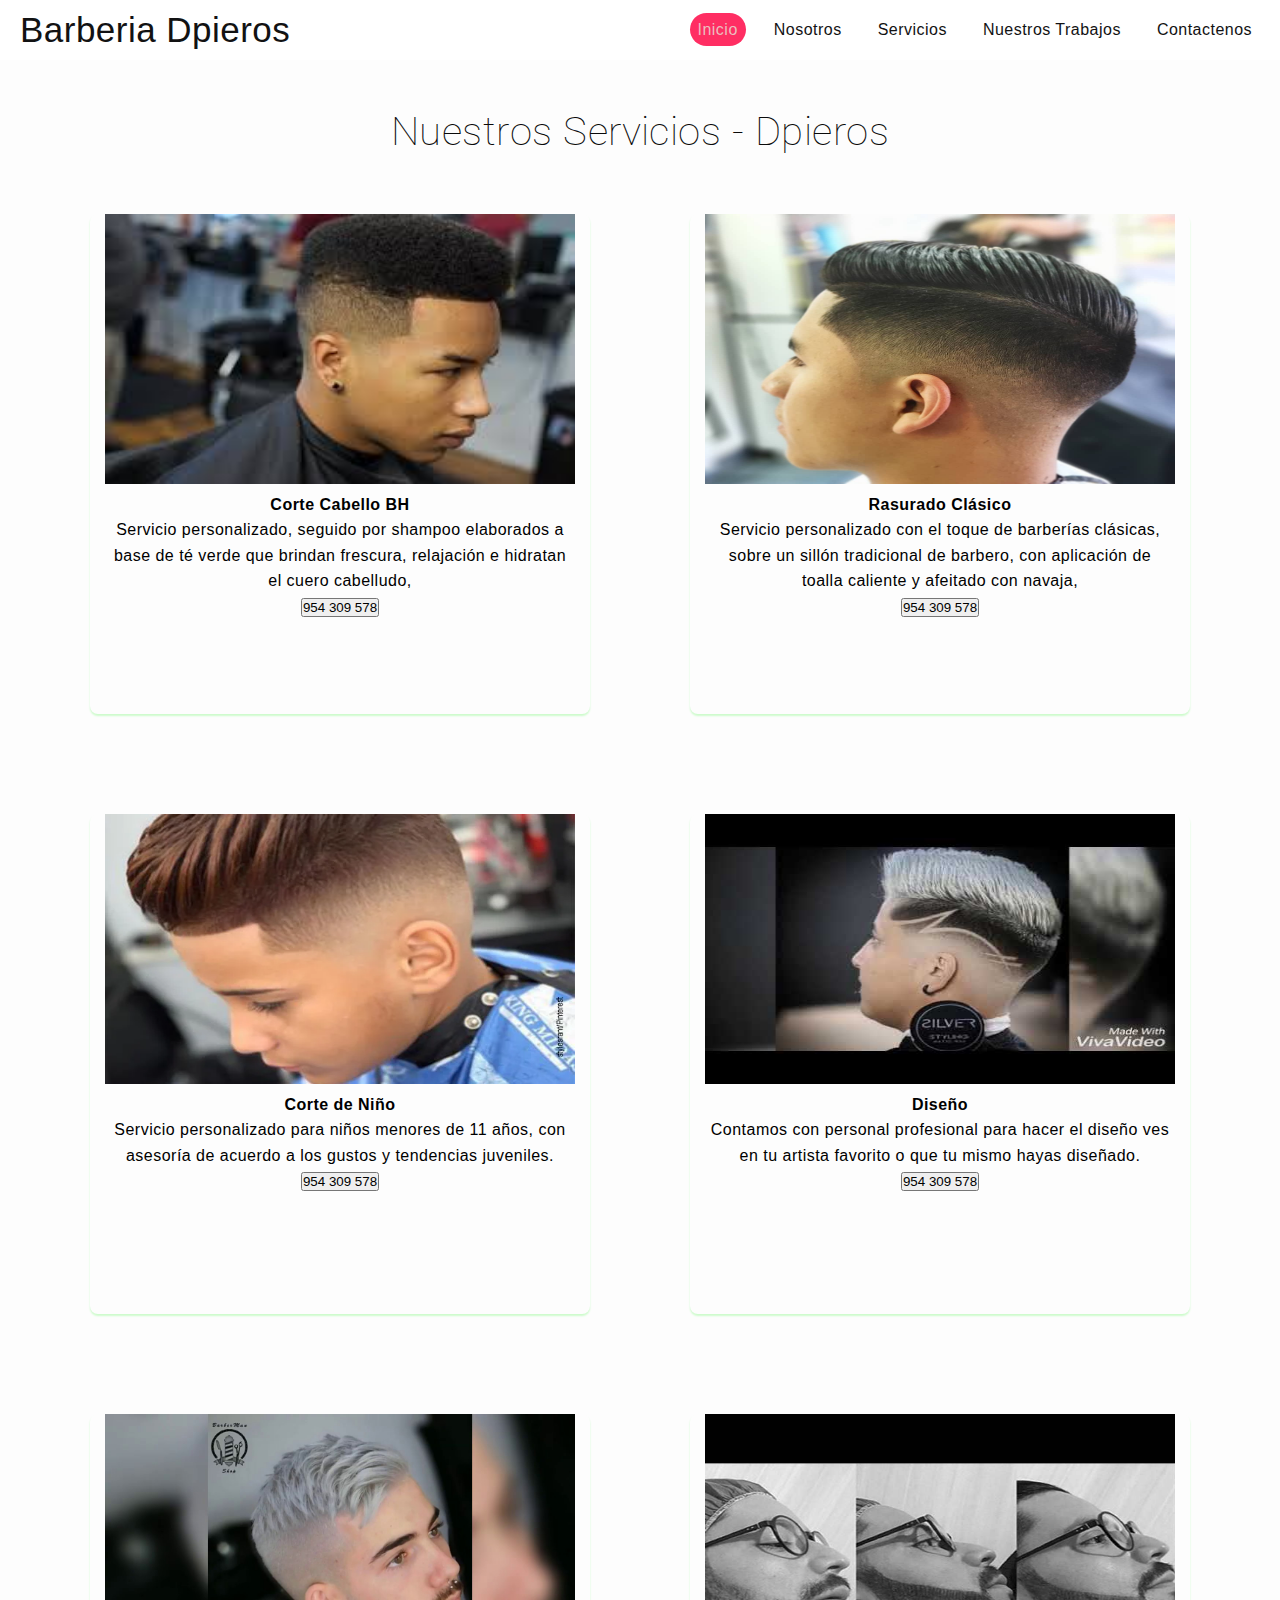
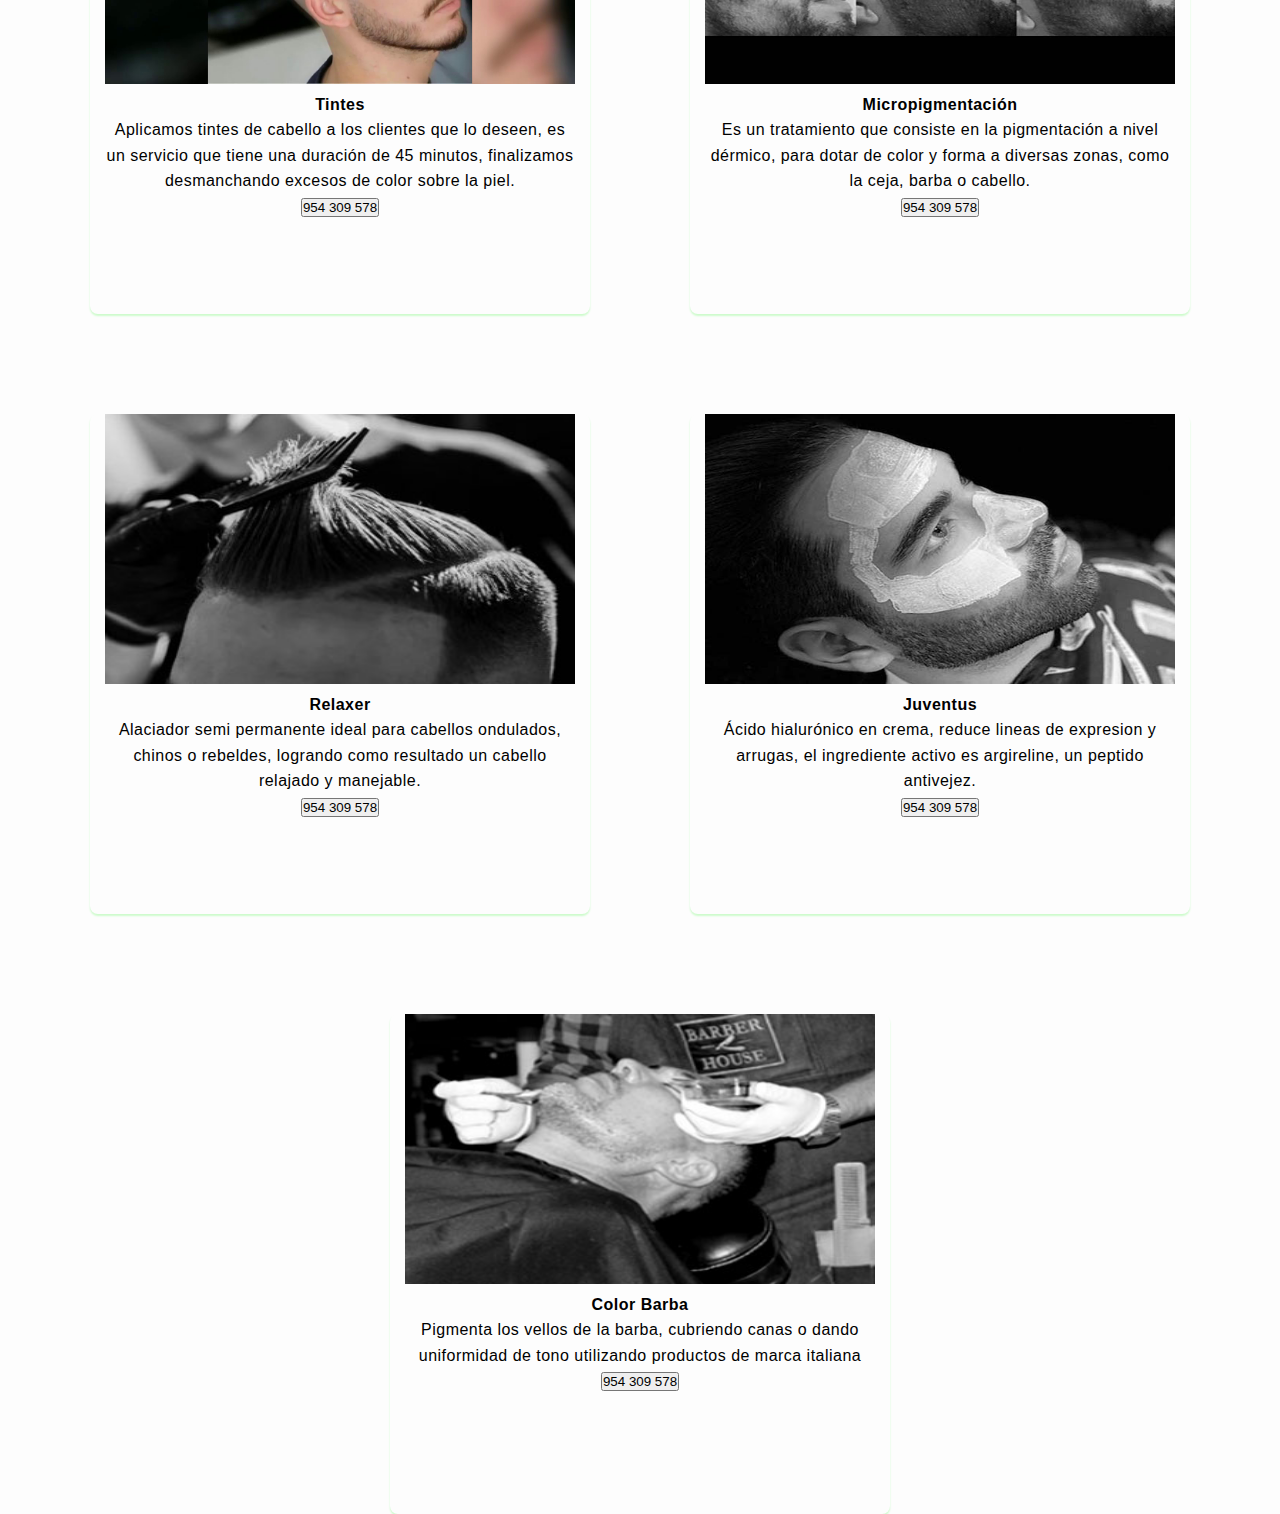
<file: paginashtml/Servicios.html>
<!DOCTYPE html>
<html lang="en">
<head>
    <meta charset="UTF-8">
    <meta http-equiv="X-UA-Compatible" content="IE=edge">
    <meta name="viewport" content="width=device-width, initial-scale=1.0">
    <title>Servicios</title>

    <link rel="stylesheet" href="estilosservicios.css">
    <link rel="stylesheet" href="styles.css">
    <meta name="viewport" content="width=device-width, user-scalable=no, initial-scale=1.0, maximum-scale=1.0, minimum-scale=1.0">

</head>
<body>
    

    
  <!-- Ir Arriba -->
  <div class="go-top">
    <span class="fas fa-angle-up"></span>
  </div>

    <!-- Menu de Navegacion -->
    <header id="header">
    <nav class="menu">
     <div class="logo-box">
       <h1><a href="#">Barberia Dpieros</a></h1>
       <span class="btn-menu"><i class="fas fa-bars"></i></span>
     </div>
     
     <div class="list-container">
        <ul class="lists">
            <li><a href="D:\SEXTO SEEMESTRE\PROGRAMACION WEB\segunda unidad\TRABAJO  FINAL3\oscarweb-master/index.html" class="active">Inicio</a></li>
            <li><a href="#nosotros">Nosotros</a></li>
            <li ><a href="#">Servicios</a></li>
            <li><a href="D:\SEXTO SEEMESTRE\PROGRAMACION WEB\segunda unidad\TRABAJO  FINAL3\oscarweb-master\paginashtml\Nuestros Trabajos.html">Nuestros Trabajos</a></li>
            <li><a href="D:\SEXTO SEEMESTRE\PROGRAMACION WEB\segunda unidad\TRABAJO  FINAL3\oscarweb-master\paginashtml\Contactenos.html">Contactenos</a></li>
        </ul>
     </div>
    </nav>




    <h1 class="title">Nuestros Servicios - Dpieros</h1>
    
    <div class="container">
        
       
        <div class="card">
            
                <div class="welcome">
            <img src="imgen/img1.jpg" height="200">
            <h4>Corte Cabello BH</h4>
            <p>Servicio personalizado, seguido por shampoo elaborados a base de té verde que brindan frescura, relajación e hidratan el cuero cabelludo,</p>
           
                    <button id="abajo">954 309 578 </button>
                    </div>
                    
        </div>
        
        <div class="card">
            <img src="imgen/img2.jpg">
            <h4>Rasurado Clásico</h4>
            <p>Servicio personalizado con el toque de barberías clásicas, sobre un sillón tradicional de barbero, con aplicación de toalla caliente y afeitado con navaja,</p>
            <button id="abajo">954 309 578 </button>
        </div>
        
        <div class="card">
            <img src="imgen/img3.jpg">
            <h4>Corte de Niño</h4>
            <p>Servicio personalizado para niños menores de 11 años, con asesoría de acuerdo a los gustos y tendencias juveniles.</p>
            <button id="abajo">954 309 578 </button>
        </div>
        
        <div class="card">
            <img src="imgen/img4.jpg">
            <h4>Diseño</h4>
            <p>Contamos con personal profesional para hacer el diseño ves en tu artista favorito o que tu mismo hayas diseñado.</p>
            <button id="abajo">954 309 578 </button>
        </div>
        <div class="card">
            <img src="imgen/img5.jpg">
            <h4>Tintes</h4>
            <p>Aplicamos tintes de cabello a los clientes que lo deseen, es un servicio que tiene una duración de 45 minutos, finalizamos desmanchando excesos de color sobre la piel.</p>
            <button id="abajo">954 309 578 </button>
        </div>
        <div class="card">
            <img src="imgen/img6.jpg">
            <h4>Micropigmentación</h4>
            <p>Es un tratamiento que consiste en la pigmentación a nivel dérmico, para dotar de color y forma a diversas zonas, como la ceja, barba o cabello.</p>
            <button id="abajo">954 309 578 </button>
        </div>
        <div class="card">
            <img src="imgen/img7.jpg">
            <h4>Relaxer</h4>
            <p>Alaciador semi permanente ideal para cabellos ondulados, chinos o rebeldes, logrando como resultado un cabello relajado y manejable.</p>
            <button id="abajo">954 309 578 </button>
        </div>
        <div class="card">
            <img src="imgen/img8.jpg">
            <h4>Juventus</h4>
            <p>Ácido hialurónico en crema, reduce lineas de expresion y arrugas, el ingrediente activo es argireline, un peptido antivejez.</p>
            <button id="abajo">954 309 578 </button>
        </div>
        <div class="card">
            <img src="imgen/img9.jpg">
            <h4>Color Barba</h4>
            <p>Pigmenta los vellos de la barba, cubriendo canas o dando uniformidad de tono utilizando productos de marca italiana</p>
            <button id="abajo">954 309 578 </button>
        </div>

    </div>
   






</body>
</html>
</file>
<file: paginashtml/estilosservicios.css>
@import url('https://fonts.googleapis.com/css?family=Open+Sans|Roboto');


html, body{
    margin: 0;
    padding: 0;
}

body{
    width: 100%;
    height: 100%;
    font-family: sans-serif;
    letter-spacing: 0.03em;
    line-height: 1.6;
    font-family: 'Open Sans', sans-serif;
}

.title{
    text-align: center;
    font-size: 40px;
    color: #0a0a0a;
    margin-top: 100px;
    font-weight: 100;
    font-family: 'Roboto', sans-serif;
}


.container{
    width: 100%;
    max-width: 1200px;
    height: 660px;
    display: flex;
    flex-wrap: wrap;
    justify-content: center;
    margin: auto;
}

.container .card{
    width: 500px;
    height: 500px;
    border-radius: 8px;
    box-shadow: 0 2px 2px rgba(16, 245, 9, 0.2);
    overflow: hidden;
    margin: 50px;
    text-align: center;
    transition: all 0.25s;
}

.container .card:hover{
    transform: translateY(-60px);
    box-shadow: 0 12px 16px rgba(241, 40, 4, 0.2);
}

.container .card img{
    width: 470px;
    height: 270px;
}


.container .card h4{
    font-weight: 600;
}

.container .card p{
    padding: 0 1rem;
    font-size: 16px;
    font-weight: 300;
}

.container .card a {
    font-weight: 1000;
    text-decoration: none;
    color: #34db34;
}
* IMG Header **/
 .img-header{
     position: relative;
     width: 100%;
     height: 100vh;
     background:url(img/header.jpg);
     background-attachment: fixed;
     background-position: center;
     background-size: cover;
 }
</file>
<file: paginashtml/styles.css>
:root{
   --red:#ff2e63;
   --black:#121213;
   --blue:#08d9d6;
   --white:#f0aeae;
   --title:35px;
   --text:19px;
}

*{
    margin:0;
    padding: 0;
    box-sizing: border-box;
}
body{
    background: rgb(253, 253, 253);
    overflow-x: hidden;
    font-family: 'Red Hat Text', sans-serif;
}
.go-top{
    position: fixed;
    bottom: 100px;
    right: -100%;
    width: 50px;
    height: 50px;
    background: #fff;
    border:2px solid var(--red);
    display: flex;
    justify-content: center;
    align-items: center;
    cursor: pointer;
    z-index: 1000;
    transition: 0.5s;
}
.go-top:hover{
    background: var(--red);
    color:#fff;
    border: 2px solid var(--white);
}
.go-top:hover span{color:var(--white);}

.go-top > span{
   font-size: 30px;
   color: var(--black);
}


/** Skew **/
.skew-abajo{
    position: absolute;
	bottom: 0;
	left: 0;
	border-width: 0 0 10vh 100vw;
	border-style: solid;
	border-color: transparent transparent #fff transparent;
}
.skew-arriba{
    position: absolute;
	top: 0;
	left: 0;
	border-width: 10vh 100vw 0 0;
	border-style: solid;
	border-color: #fff transparent transparent transparent;
	z-index: 10;
}

/** Navegation Menu **/
#header{
    position: relative;
    width: 100%;
}
.menu{
    position: fixed;
    top:0;
    left: 0;
    width: 100%;
    height: 60px;
    background: #fff;;

    display: flex;
    justify-content: space-between;
    align-items: center;
    z-index: 9999;
}
.menu .logo-box{margin-left: 20px;}
.menu .logo-box h1 a{
    text-decoration: none;
    font-size: var(--title);
    font-weight: 400;
    color:var(--black);
}
.menu .list-container{margin-right: 10px;}
.menu .list-container ul{display: flex;}
.menu .list-container ul li{list-style: none;}
.menu .list-container ul li a{
    text-decoration: none;
    margin: 0px 10px;
    padding:8px;
    color: var(--black);
    border-radius: 24px;
    transition: 0.3s;
    font-size: 16px;
}
.menu .list-container ul li a.active{
    background: var(--red);
    color:rgb(236, 190, 190);
}
.menu .list-container ul li a:hover{
    background: var(--red);
    color:rgb(235, 203, 203);
}

.btn-menu > .fa-bars{
    display: none;
}

@media only screen and (max-width:900px){
    .btn-menu > .fa-bars{
        display: block;
        position:absolute;
        right: 30px;
        top: 20px;
        font-size: 28px;
        color: var(--black);
        transition: 0.5s;
        cursor: pointer;
    }
    .btn-menu > .fa-times{color: var(--red);}
    .btn-menu > .fa-bars:hover{color:var(--red);}
    .menu .logo-box{margin-left: 30px;}
    .menu .list-container{
        position: fixed;
        top:60px;
        left:-100%;
        background:rgb(243, 184, 184);
        width: 100%;
        height: calc(100vh - 60px);
    }
    .menu .list-container .lists{
        width: 100%;
        height: 100%;
        display: flex;
        justify-content: center;
        align-items: center;
        flex-direction: column;
        border-top:4px solid var(--red);
    }
    .menu .list-container ul li{
        width: 90%;
        border-bottom: 2px solid var(--black);
        display: flex;
        justify-content: center;
    }
    .menu .list-container ul li a{
        font-size: 20px;
        text-align: center;
        padding:12px 0px;
    }
    .menu .list-container ul li a.active{
        background: none;
        color:var(--red);
    }
    .menu .list-container ul li a:hover{
        background: none;
        color:var(--red);
    }
}

/** Navegation Menu **/

/** IMG Header **/
.img-header{
    position: relative;
    width: 100%;
    height: 100vh;
    background:url(img/header.jpg);
    background-attachment: fixed;
    background-position: center;
    background-size: cover;
}
.img-header .welcome{
    position: absolute;
    top: 0;
    left: 0;
    width: 100%;
    height: 100%;
    background: rgba(0,0,0,0.6);

    display: flex;
    justify-content: center;
    align-items: center;
    flex-direction: column;
}
.img-header .welcome h1{
    font-size: 50px;
    color:#fff;
    font-weight: 200;
}
.img-header .welcome hr{
    width: 400px;
    height: 2px;
    background: #fff;
    border: none;
    margin-top: 5px;
}
.img-header .welcome p{
    font-size: 20px;
    color: #fff;
    margin-top: 20px;
}
.img-header .welcome > button{
    width: 170px;
    height: 40px;
    background: var(--red);
    border-radius: 24px;
    border:none;
    outline: none;
    font-size: 22px;
    color: #fff;
    text-align: center;
    margin-top: 20px;
    cursor: pointer;
    transition: 0.5s;
}
.img-header .welcome > button:hover{
    background:var(--blue);
}

@media only screen and (max-width:773px ){
    .img-header .welcome h1{font-size: 40px;}
    .img-header .welcome > button{width: 130px; font-size: 20px;}
}
@media only screen and (max-width:590px){
    .img-header .welcome h1{font-size: 30px;}
    .img-header .welcome hr{width: 100px;}
    .img-header .welcome p{font-size: 17px;}
    .img-header .welcome > button{width: 100px; font-size: 17px;}
}

/** Acerca de Nosotros **/
.acerca-de{
    width: 100%;
    margin-top: 40px;
}
.acerca-de .info-container{
    width: 80%;
    margin:auto;
    display: flow-root;
    justify-content: center;
    flex-direction: column;
}
.acerca-de .info-container h1{
    font-size: 50px;
    font-weight: 400;
    color: var(--black);
    text-align: center;
    margin-bottom: 20px;
}
.acerca-de .info-container p{
    text-align: center;
    font-size: 17px;
    color: var(--black);
    line-height: 35px;
    margin:10px 0px;
}
.acerca-de .info-container .about-gallery{
    width: 100%;
    display: flex;
    justify-content: center;
    margin: 50px 0px;
}
.acerca-de .info-container .about-gallery img{
    width: calc(33.333% - 10px);
    height: 300px;
    margin: 10px 10px;
    object-fit: cover;
    border-radius: 10px;
    cursor: pointer;
}
.acerca-de .info-container .about-more{
    width: 100%;
    display: flex;
    justify-content: center;
}
.acerca-de .info-container .about-more button{
    width: 120px;
    height: 40px;
    text-align: center;
    line-height: 40px;
    font-size: 20px;
    background: var(--red);
    border: none;
    outline: none;
    border-radius: 20px;
    color: #fff;
    cursor: pointer;
    transition: 0.5s;
}
.acerca-de .info-container .about-more button:hover{background: var(--blue);}

@media only screen and (max-width:773px){
    .acerca-de .info-container .about-gallery{flex-direction: column;}
    .acerca-de .info-container .about-gallery img{width: 100%;}
}
@media only screen and (max-width:590px){
    .acerca-de .info-container h1{font-size: 30px;}
    .acerca-de .info-container p{font-size: 15px;}
}

/** Nuestros proyectos **/
.our-projects{
    position: relative;
    width: 100%;
    height: 100%; 
    background: url(../img/img-2.jpg);
    background-attachment:fixed;
    background-position: center;
    background-size: cover;
    margin-top: 100px;
}
.our-projects .deg-background{
    position:absolute;
    top: 0;
    left: 0;
    width: 100%;
    height: 100%;
    background:rgba(0,0,0,0.8);
}
.our-projects .ejeZproject{
    position: relative;
    width: 100%;
    height: 100%;
}
.our-projects .container-project{
    width: 90%;
    margin:auto;
    padding-top: 100px;
}
.our-projects .container-project .project-title{
    border:2px solid #fff;
    padding:10px;
    text-align: center;
    width: 50%;
    margin: auto;
}
.our-projects .container-project .project-title h2{
    font-size: 40px;
    color: #fff;
    font-weight: normal;
}
.our-projects .container-project .project-title hr{
   background:#fff;
   width: 50%;
   height: 3px;
   margin: 10px auto;
}
.our-projects .container-project .project-img{
    width: 100%;
    display: flex;
    justify-content: center;
    flex-wrap: wrap;
    margin-top: 80px;
    padding-bottom: 100px;
}
.our-projects .container-project .project-img img{
  width: calc(30% - 10px);
  margin:10px;
  object-fit: cover;
  border-radius: 10px;
  cursor: pointer;
}
@media only screen and (max-width:773px){
    .our-projects .container-project .project-img img{width: 80%; margin-bottom: 30px;}
}
@media only screen and (max-width:446px){
    .our-projects .container-project .project-title h2{font-size: 30px;}
}

/** Testimonios **/
.testimonios{
    width: 100%;
    margin-top:50px;
}
.testimonios .testimonios-title{
    width: 50%;
    margin:auto;
    text-align: center;
}
.testimonios .testimonios-title h2{
    font-size: 50px;
    font-weight: normal;
    color: var(--black);
    margin-bottom: 10px;
}
.testimonios .testimonios-title hr{
    width: 60%;
    height: 2px;
    margin:auto;
    background: var(--black);
}
.testimonios .box-testimonio{
    width: 90%;
    margin: 80px auto;
    display: flex;
    justify-content: center;
    flex-wrap: wrap;
}
.testimonios .box-testimonio .card-testimonio{
    width: 45%;
    margin: 20px;
}
.testimonios .box-testimonio .card-testimonio .card-img{
    display: flex;
    justify-content: center;
    margin-bottom: 30px;
}
.testimonios .box-testimonio .card-testimonio .card-img img{
    width: 150px;
    height: 150px;
    border-radius: 50%;
    object-fit: cover;
    cursor: pointer;
}
.testimonios .box-testimonio .card-testimonio .testimonio-text{
    border: 2px solid var(--red);
    padding:20px;
    border-radius: 20px;
    transition: 0.1s;
    cursor: pointer;
}
.testimonios .box-testimonio .card-testimonio .testimonio-text h4{
    font-size: 30px;
    font-weight: 400;
    color: var(--red);
    text-align: center;
    margin-bottom: 10px;
    transition: 0.1s;
}
.testimonios .box-testimonio .card-testimonio .testimonio-text p{
    font-size: 20px;
    text-align: center;
    line-height: 40px;
    color: var(--black);
}
.testimonios .box-testimonio .card-testimonio .testimonio-text:hover{
    border: 2px solid var(--blue);
}
.testimonios .box-testimonio .card-testimonio .testimonio-text:hover h4{
    color: var(--blue);
}

@media only screen and (max-width:890px){
    .testimonios .box-testimonio .card-testimonio .card-img img{width: 200px; height: 200px;}
    .testimonios .box-testimonio .card-testimonio{width: 100%;}
    .testimonios .box-testimonio .card-testimonio .testimonio-text h4{font-size: 25px;}
    .testimonios .box-testimonio .card-testimonio .testimonio-text p{font-size: 17px; line-height: 35px;}
}

/** Footer **/
.footer{
    position: relative;
    width: 100%;
    height: 100%;
    background: url(../img/footer.jpg);
    background-attachment: fixed;
    background-position: center;
    background-size: cover;
}
.footer .deg-footer{
    position: absolute;
    top: 0;
    left: 0;
    width: 100%;
    height: 100%;
    background: rgba(0,0,0,0.6);
}
.footer .ejeZfooter{
    position: relative;
    width: 100%;
    height: 100%;
}
.footer .footer-content{
    padding-top: 100px;
    width: 90%;
    margin: auto;
    padding-bottom: 100px;
}
.footer .footer-content .footer-title{
    width: 50%;
    margin: auto;
    border:2px solid #fff;
    padding:15px;
}
.footer .footer-content .footer-title h2{
    font-size: 35px;
    font-weight: 400;
    color: #fff;
    text-align: center;
    margin-bottom: 5px;
}
.footer .footer-content .footer-title hr{
    background: #fff;
    height: 2px;
    width: 80%;
    margin:auto;
}
.footer .formulario-content{
    width: 60%;
    margin: 50px auto;
    background: #fff;
    padding:30px;
    border-radius: 50px;
    border: 1.5px solid var(--red);
}
.footer .formulario-content #formulario{
    display: flex;
    justify-content: center;
    flex-direction: column;
}
.footer .formulario-content #formulario label{
    font-size: 20px;
    text-align: center;
    color: var(--black);
    margin: 30px 0px 10px 0px;
}
.footer .formulario-content #formulario input{
    width: 90%;
    height: 40px;
    margin:auto;
    border-radius: 24px;
    outline: none;
    border:1.5px solid var(--red);
    text-align: center;
    font-size: 18px;
    color: var(--black);
}
.footer .formulario-content #formulario textarea{
    width: 90%;
    height: 200px;
    margin:auto;
    padding: 20px;
    border-radius: 24px;
    outline: none;
    border:1.5px solid var(--red);
    font-size: 15px;
    color: var(--black);
}
.footer .formulario-content #formulario .send{
    margin: 30px;
    display: flex;
    justify-content: center;
}
.footer .formulario-content #formulario button{
    width: 120px;
    height: 40px;
    text-align: center;
    line-height: 40px;
    font-size: 20px;
    background: var(--red);
    border: none;
    outline: none;
    border-radius: 20px;
    color: #fff;
    cursor: pointer;
    transition: 0.5s;
}
.footer .formulario-content #formulario button:hover{
    background: var(--blue);
}
.footer .formulario-content #formulario .mensaje-form{
    width: 100%;
    margin:auto;
    padding:20px;
}
.footer .formulario-content #formulario .mensaje-form p{
    font-size:19px;
    color: var(--black);
    line-height: 35px;
}
.footer .footer-text{
    position:absolute;
    bottom: 0;
    left: 0;
    width: 100%;
    height: 100px;
    background:rgba(253, 253, 253, 0.8);
    display: flex;
    justify-content: center;
    align-items: center;
    border-top: 2px solid #fff;
}
.footer .footer-text p{
    font-size: 70px;
    text-align: center;
    color: #fff;
}

@media only screen and (max-width:900px){
    .footer .formulario-content{width: 85%; padding:20px;}
    .footer .formulario-content #formulario input{width: 100%;}
    .footer .formulario-content #formulario textarea{width: 100%;}
}
@media only screen and (max-width:590px){
    .footer .formulario-content{width: 95%; padding:20px;}
    .footer .formulario-content #formulario label{font-size: 17px;}
    .footer .formulario-content #formulario input{width: 100%; font-size: 17px;}
    .footer .formulario-content #formulario textarea{width: 100%;}
    .footer .formulario-content #formulario .mensaje-form p{font-size: 17px;}
    .footer .footer-text{width: 100%; padding: 0px 30px;}
    .footer .footer-text p{font-size: 17px;}
}
</file>
